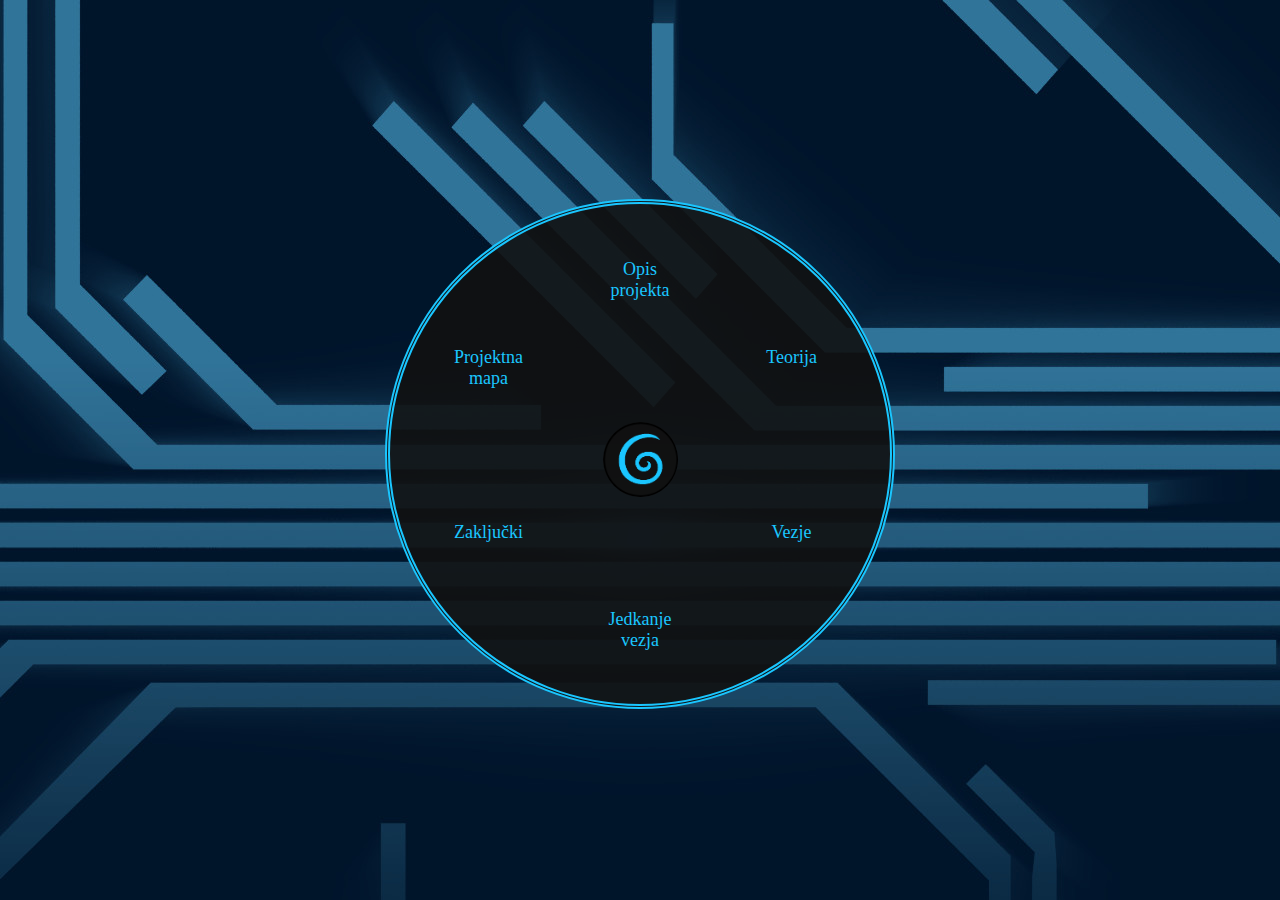
<file: Jedkanje/index.html>
<html>
    <head>
        <link rel="stylesheet" href="main.css"/>
        <link rel="stylesheet" href="mainmenu.css"/>
        <link rel="stylesheet" href="pc.css"/>
        <link rel="stylesheet" href="fon.css"/>
        <meta charset="UTF-8"/>
        <meta name="keywords" content="jedkanje,tiskana vezja,projektna naloga,PCB,etching,hcl"/>
        <meta name="description" content="Predstavitev jekdanja vezij"/>
        <title>Jedkanje</title>
    </head>
    <body onload="document.querySelector('#regularCircle').classList.add('open');"><!--Da bo bajc srečn -.- -->
        <div class="menuTextBox" style="float: left; border-top-left-radius: 0; border-bottom-left-radius: 0; border-left: 0">
            <p>Jedkanje tiskanih vezij je eden od načinov odstranjevanje bakrenega nanosa z laminata. Za to
                se uporabi kemikalije, ki nase vežejo baker, običajno kisline. Ob uporabi primernega načrta
                ob tem dobimo skoraj končano tiskano vezje.</p>
            <p><img src="img/PCB.jpg" style="border-radius: 20px; border: #1ac6ff double; width: 85%; height: 25%; "/></p>
        </div>
        <div class="menuTextBox"
             style="float: right; border-top-right-radius: 0; border-bottom-right-radius: 0; border-right: 0">
            <p>Ta spletna stran je bila izdelana v sklopu projektnih nalog na Gimnaziji Vič v šolskem letu 2016/17 ter opisuje
                proces jedkanja tiskanih vezij. V sklopu projektne naloge smo raziskali teorijo, zjedkali eno tiskano
                vezje, ter ustvarili to spletno stran.</p>
            <p>Avtorji ne prevzemamo odgovornosti za kakršnekoli poškodbe, ki bi nastale ob upoštevanju napotkov te
                spletne strani.</p>
        </div>
        <nav id="circularMenu">
            <div id="regularCircle">           <!--Za spreminjanje n-kotnika in elementov sam tle brišeš vn pa dela-->
                <a href="opis/" id="firstElement" class="circle">Opis projekta</a>
                <a href="teorija/" id="secondElement" class="circle">Teorija</a>
                <a href="nase_vezje/" id="thirdElement" class="circle">Vezje</a>
                <a href="jedkanje/" id="fourthElement" class="circle">Jedkanje vezja</a>
                <a href="zakljucki/" id="fifthElement" class="circle">Zaključki</a>
                <a href="projektna_mapa/" id="sixthElement" class="circle">Projektna mapa</a>
            </div>
            <a id="centerCircle">
                <img src="img/gimvic.png" style="width: 75px; height: 75px; border-radius: 50%;"/>
            </a>
        </nav>
        <script src="circularMenu.js"></script>
    </body>
</html>
</file>
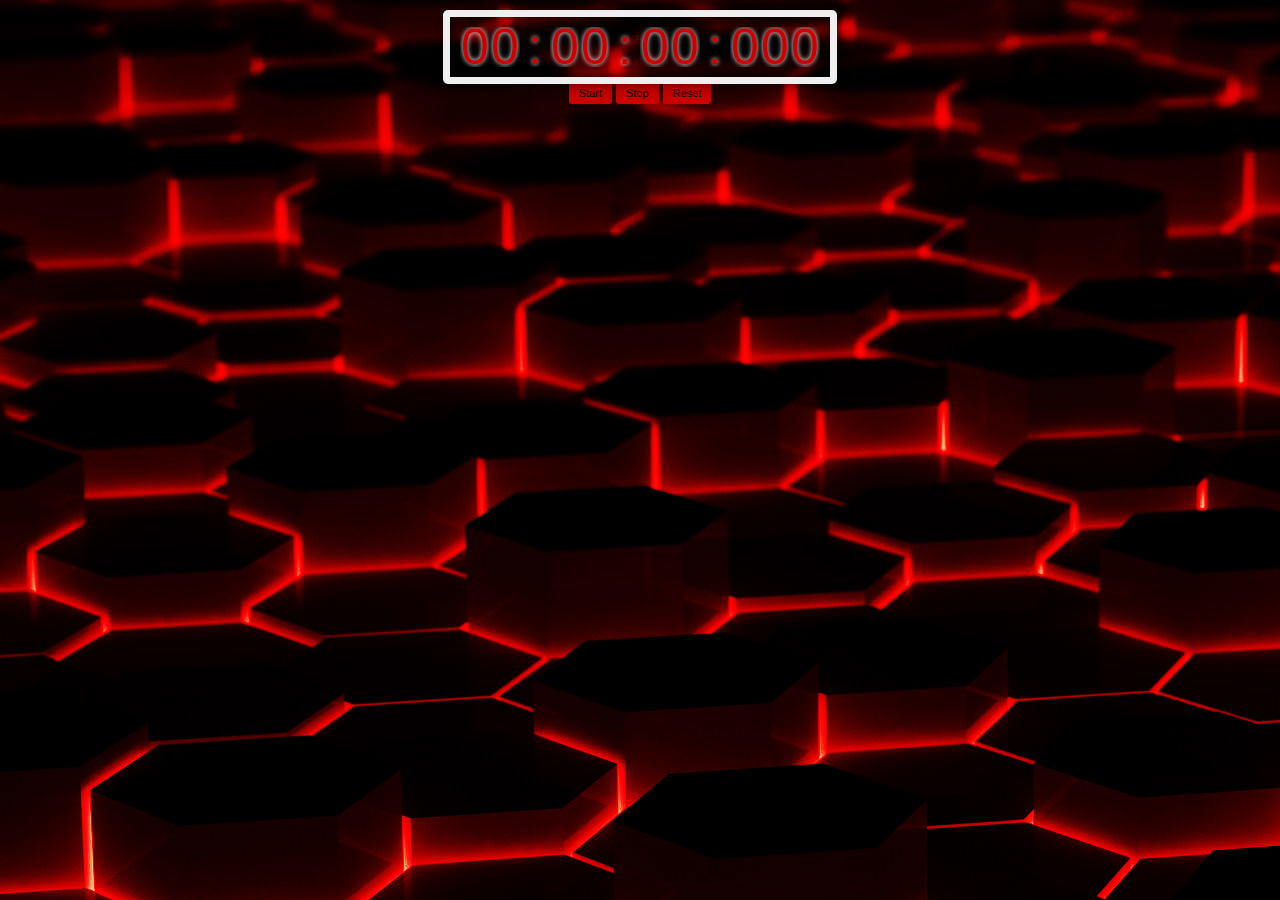
<file: Štoparica/Stopwatch.html>
<!DOCTYPE html>
<!--
To change this license header, choose License Headers in Project Properties.
To change this template file, choose Tools | Templates
and open the template in the editor.
-->
<!-- this script got from www.htmlbestcodes.com-Coded by: Krishna Eydat -->
<!-- this script got from www.htmlbestcodes.com-Coded by: Krishna Eydat -->
<html>
<head>
<style>
* {margin: 0; padding: 0;}

.container {
	padding: 10px;
	text-align: center;
}

.timer {
	padding: 10px;
	background: linear-gradient(top, #222, #444);
	overflow: hidden;
	display: inline-block;
	border: 7px solid #efefef;
	border-radius: 5px;
	position: relative;
	
	box-shadow: 
		inset 0 -2px 10px 1px rgba(0, 0, 0, 0.75), 
		0 5px 20px -10px rgba(0, 0, 0, 1);
}

.cell {
	/*Should only display 1 digit. Hence height = line height of .numbers
	and width = width of .numbers*/
	width: 0.60em;
	height: 40px;
	font-size: 50px;
	overflow: hidden;
	position: relative;
	float: left;
}

.numbers {
	width: 0.6em;
	line-height: 40px;
	font-family: digital, arial, verdana;
	text-align: center;
        color: #cc0000;
	
	position: absolute;
	top: 0;
	left: 0;
	
	/*Glow to the text*/
	text-shadow: 0 0 5px rgba(255, 255, 255, 1);
}

/*Styles for the controls*/
#timer_controls {
	margin-top: -5px;
}
#timer_controls label {
	cursor: pointer;
	padding: 5px 10px;
        background: #cc0000;
	font-family: arial, verdana, tahoma;
	font-size: 11px;
	border-radius: 0 0 3px 3px;
}
input[name="controls"] {display: none;}

/*Control code*/
#stop:checked~.timer .numbers {animation-play-state: paused;}
#start:checked~.timer .numbers {animation-play-state: running;}
#reset:checked~.timer .numbers {animation: none;}

.moveten {
	/*The digits move but dont look good. We will use steps now
	10 digits = 10 steps. You can now see the digits swapping instead of 
	moving pixel-by-pixel*/
	animation: moveten 1s steps(10, end) infinite;
	/*By default animation should be paused*/
	animation-play-state: paused;
}
.movesix {
	animation: movesix 1s steps(6, end) infinite;
	animation-play-state: paused;
}

/*Now we need to sync the animation speed with time speed*/
/*One second per digit. 10 digits. Hence 10s*/
.second {animation-duration: 10s;}
.tensecond {animation-duration: 60s;} /*60 times .second*/

.milisecond {animation-duration: 1s;} /*1/10th of .second*/
.tenmilisecond {animation-duration: 0.1s;}
.hundredmilisecond {animation-duration: 0.01s;}

.minute {animation-duration: 600s;} /*60 times .second*/
.tenminute {animation-duration: 3600s;} /*60 times .minute*/

.hour {animation-duration: 36000s;} /*60 times .minute*/
.tenhour {animation-duration: 360000s;} /*10 times .hour*/

@keyframes moveten {
	0% {top: 0;}
	100% {top: -400px;} 
	/*height = 40. digits = 10. hence -400 to move it completely to the top*/
}

@keyframes movesix {
	0% {top: 0;}
	100% {top: -240px;} 
	/*height = 40. digits = 6. hence -240 to move it completely to the top*/
}

</style>
</head>
<body style="background-image: url(y.jpg)">
<div class="container">
	<!-- time to add the controls -->
	<input id="start" name="controls" type="radio" />
	<input id="stop" name="controls" type="radio" />
	<input id="reset" name="controls" type="radio" />
	<div class="timer">
		<div class="cell">
			<div class="numbers tenhour moveten">0 1 2 3 4 5 6 7 8 9</div>
		</div>
		<div class="cell">
			<div class="numbers hour moveten">0 1 2 3 4 5 6 7 8 9</div>
		</div>
		<div class="cell divider"><div class="numbers">:</div></div>
		<div class="cell">
			<div class="numbers tenminute movesix">0 1 2 3 4 5 6</div>
		</div>
		<div class="cell">
			<div class="numbers minute moveten">0 1 2 3 4 5 6 7 8 9</div>
		</div>
		<div class="cell divider"><div class="numbers">:</div></div>
		<div class="cell">
			<div class="numbers tensecond movesix">0 1 2 3 4 5 6</div>
		</div>
		<div class="cell">
			<div class="numbers second moveten">0 1 2 3 4 5 6 7 8 9</div>
		</div>
		<div class="cell divider"><div class="numbers">:</div></div>
		<div class="cell">
			<div class="numbers milisecond moveten">0 1 2 3 4 5 6 7 8 9</div>
		</div>
		<div class="cell">
			<div class="numbers tenmilisecond moveten">0 1 2 3 4 5 6 7 8 9</div>
		</div>
		<div class="cell">
			<div class="numbers hundredmilisecond moveten">0 1 2 3 4 5 6 7 8 9</div>
		</div>
	</div>
	<!-- Lables for the controls -->
	<div id="timer_controls">
		<label for="start">Start</label>
		<label for="stop">Stop</label>
		<label for="reset">Reset</label>
	</div>
</div>

</body>
</html>
</file>
<file: Jedkanje/main.css>
@charset "UTF-8";

body {
    background: rgb(0, 20, 42) url(img/back.jpg) no-repeat center top;
    text-align: center;
    height: 98%;
    color: #1ac6ff;
}

h1{
    text-align: center;
    margin-bottom: 3%;
}

p {
    padding-left: 7px;
    padding-right: 7px;
}

ul {
    list-style-type: square;
}

table{
    text-align: center;
    border-collapse: collapse;
    margin-left: 1%;
}

td, tr, tbody{
    border: 2px solid #1ac6ff;

}

@media screen and (min-width: 800px){
    body {
        font-size: 18px;
    }
}
</file>
<file: Jedkanje/mainmenu.css>
@charset "UTF-8";

a#centerCircle{
    position: inherit;
    margin-top: calc(-50% - 37px);
    top: 0%;
    left: 0%;
    text-decoration: none;
    text-align: center;
    display: inline-block;
    height: 75px;
    border-radius: 50%;
    width: 75px;
    line-height: 40px;
    background-color: rgba(17, 17, 17, 0.9);
}

a#centerCircle:hover{
    background-color: #00152a;
}

nav#circularMenu{
    position: relative;
    width: 500px;
    height: 500px;
    margin: 0 auto;
    top: 50%;
    transform: translateY(-50%);
}

div#regularCircle{
    width: 500px;
    height: 500px;
    opacity: 0;
    background-color: rgba(17, 17, 17, 0.9);
    border-radius: 50%;
    border: 5px double #1ac6ff;
    margin-left: -5px;

    -webkit-transform: scale(0) rotate(30deg);
    -moz-transform: scale(0) rotate(30deg);
    transform: scale(0) rotate(30deg);

    -webkit-transition: all 0.4s ease-out;
    -moz-transition: all 0.4s ease-out;
    transition: all 0.4s ease-out;
}

.open#regularCircle{
    opacity: 1;

    -webkit-transform: scale(1) rotate(0);
    -moz-transform: scale(1) rotate(0);
    transform: scale(1) rotate(0);
}

a.circle{
    text-decoration: none;
    display: block;
    height: 80px;
    width: 80px;
    margin-left: -40px;
    margin-top: -20px;
    position: absolute;

    color: #1ac6ff;
}

div.menuTextBox{
    opacity: 0;
}
</file>
<file: Jedkanje/pc.css>
@media screen and (min-width: 1300px) {
	body {
		margin-left: 0;
		margin-right: 0;
	}

    div.menuTextBox{
    	background-color: rgba(17, 17, 17, 0.9);
    	color: #1ac6ff;
		border: 5px double #1ac6ff;
		border-radius: 20px;
    	opacity: 1;

    	width: 20%;
    	height: 80%;
    	position: relative;
    	top: 50%;
    	transform: translateY(-50%);
	}
}
</file>
<file: Jedkanje/fon.css>
@media screen and (max-width: 400px){

    nav#circularMenu{
        width: 350px;
        height: 350px;
    }

    div#regularCircle{
        width: 350px;
        height: 350px;
    }
}
</file>
